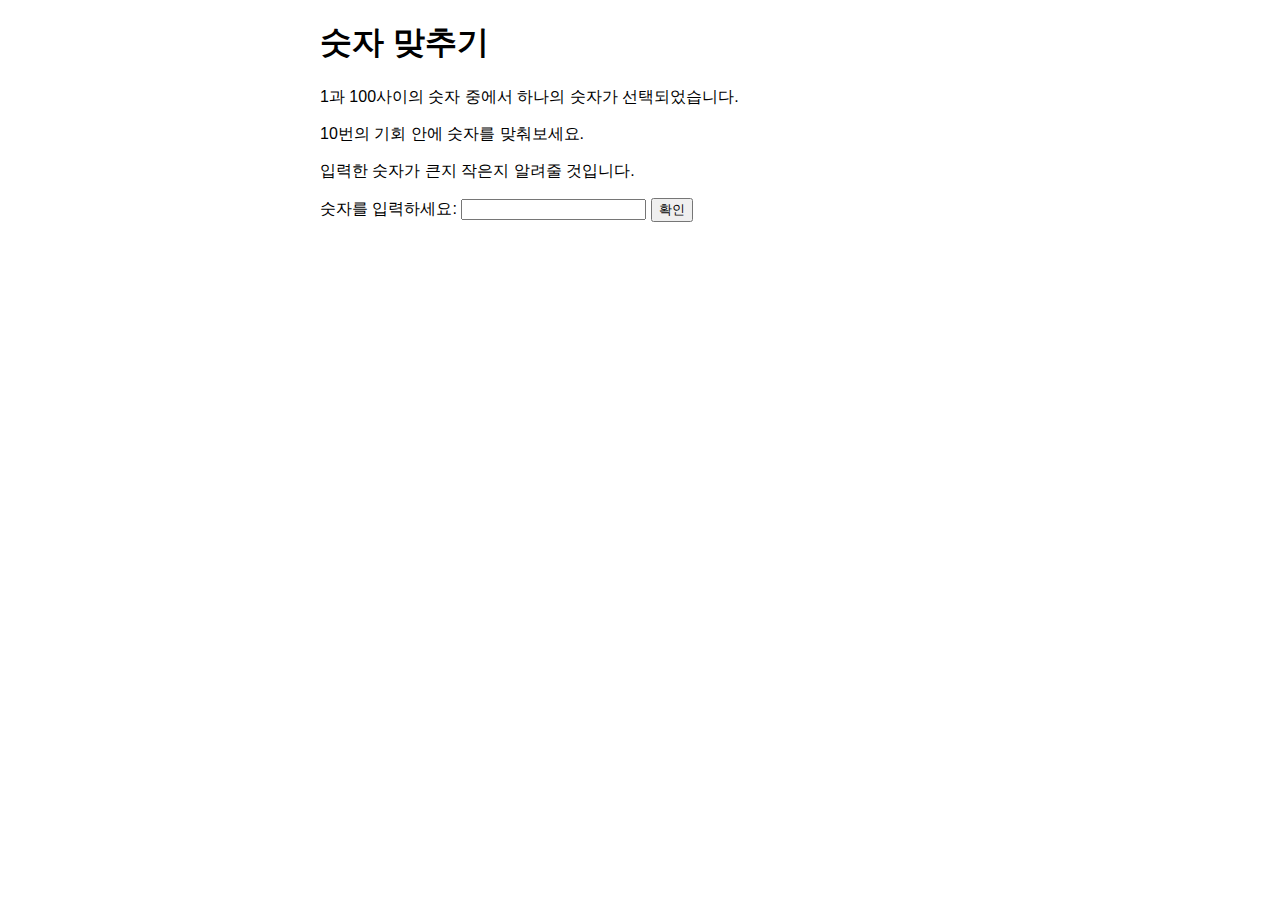
<file: index.html>
<!DOCTYPE html>
<html>
  <head>
    <meta charset="utf-8">
    <title>숫자 맞추기</title>
    <link href="styles/style.css" rel="stylesheet" type="text/css">
  </head>

  <body>
    <h1>숫자 맞추기</h1>

    <p>1과 100사이의 숫자 중에서 하나의 숫자가 선택되었습니다.</p>
    <p>10번의 기회 안에 숫자를 맞춰보세요.</p>
    <p>입력한 숫자가 큰지 작은지 알려줄 것입니다.</p>

    <div class="form">
      <label for="guessField">숫자를 입력하세요: </label>
      <input type="text" id="guessField" class="guessField">
      <input type="submit" value="확인" class="guessSubmit">
    </div>

    <div class="resultParas">
      <p class="guesses"></p>
      <p class="lastResult"></p>
      <p class="lowOrHi"></p>
    </div>

    <script src="scripts/script.js"></script>
  </body>
</html
</file>
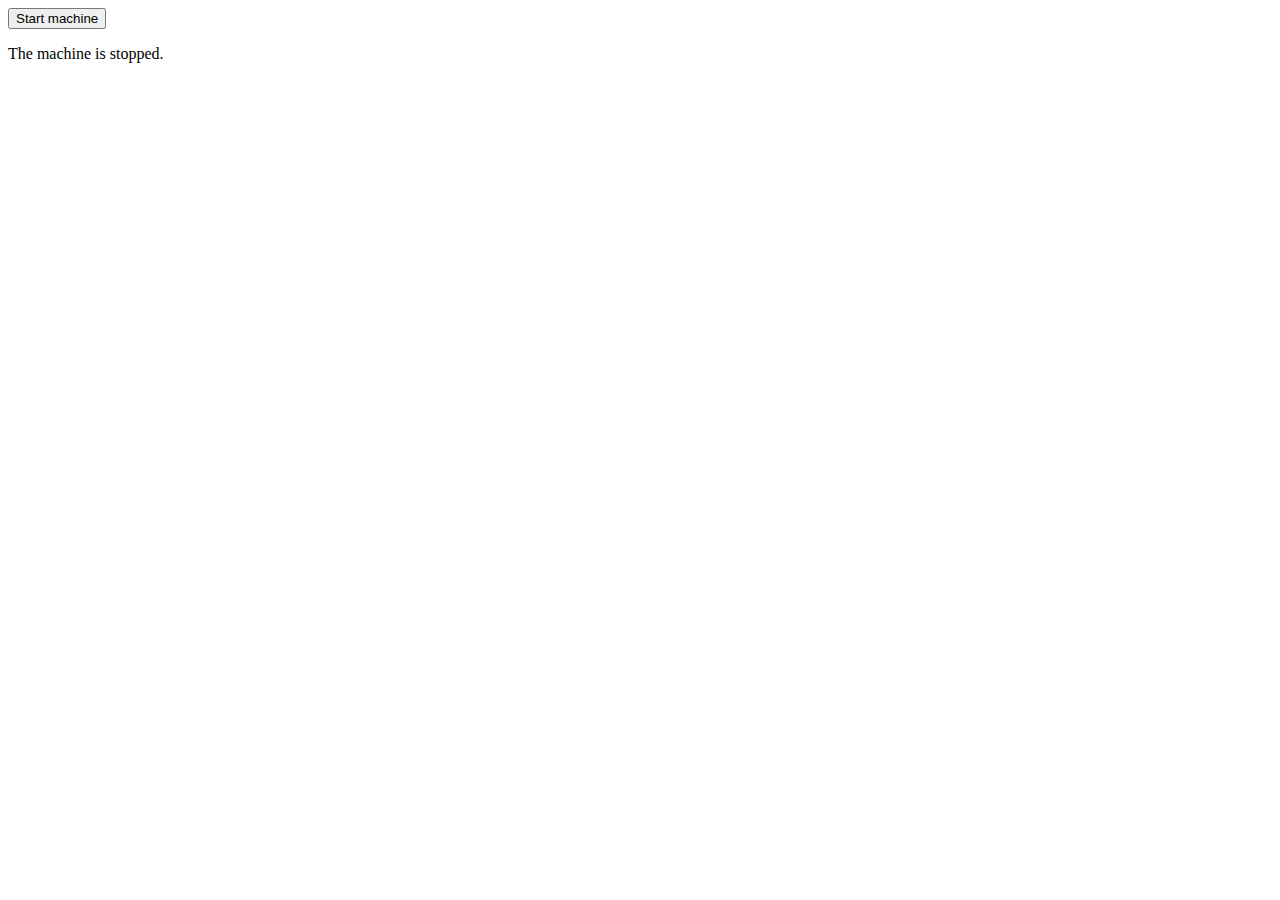
<file: example1.html>
<!DOCTYPE html>
<html lang="ko">

<head>
    <meta charset="UTF-8">
    <meta name="viewport" content="width=device-width, initial-scale=1.0">
    <title>What is a comparison operator?</title>
</head>

<body>
    <button>Start machine</button>
    <p>The machine is stopped.</p>

    <script>
        var btn = document.querySelector('button');
        var txt = document.querySelector('p');

        btn.addEventListener('click', updateBtn);

        function updateBtn() {
            if (btn.textContent === 'Start machine') {
                btn.textContent = 'Stop machine';
                txt.textContent = 'The machine has started!';
            } else {
                btn.textContent = 'Start machine';
                txt.textContent = 'The machine is stopped';
            }
        }
    </script>
</body>

</html>
</file>
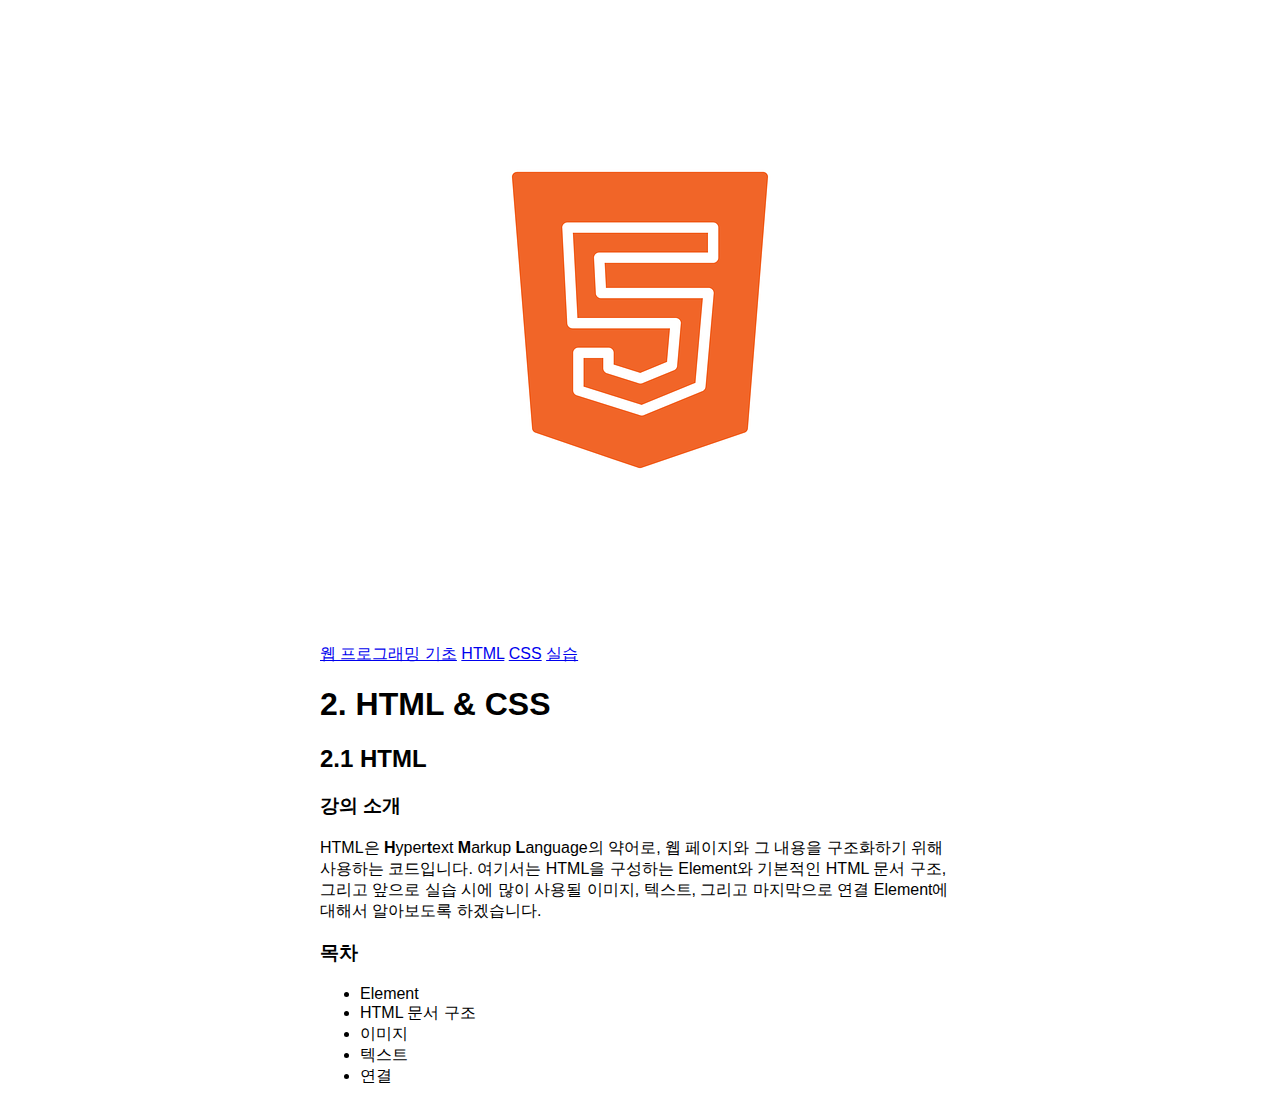
<file: lecture-2-1.html>
<!DOCTYPE html>
<html lang="ko">

<head>
    <meta charset="UTF-8">
    <meta name="viewport" content="width=device-width, initial-scale=1.0">
    <title>웹 프로그래밍 기초</title>
    <link rel="stylesheet" href="styles/style.css" type="text/css">
    <link rel="preconnect" href="https://fonts.gstatic.com">
    <link href="https://fonts.googleapis.com/css2?family=Noto+Sans+KR&display=swap" rel="stylesheet">
</head>

<body>
    <div class="nav">
        <img class="logo" src="images/html5.png" alt="HTML5">
        <a class="title" href="index.html">웹 프로그래밍 기초</a>
        <a class="nav-item active" href="lecture-2-1.html">HTML</a>
        <a class="nav-item" href="lecture-2-2.html">CSS</a>
        <a class="nav-item" href="lecture-2-3.html">실습</a>
    </div>
    <div class="content">
        <h1>2. HTML & CSS</h1>

        <h2>2.1 HTML</h2>

        <h3>강의 소개</h3>
        <p>
            HTML은 <strong>H</strong>yper<strong>t</strong>ext <strong>M</strong>arkup <strong>L</strong>anguage의 약어로,
            웹 페이지와 그 내용을 구조화하기 위해 사용하는 코드입니다.
            여기서는 HTML을 구성하는 Element와 기본적인 HTML 문서 구조, 그리고 앞으로 실습 시에 많이 사용될 이미지, 텍스트, 그리고 마지막으로 연결 Element에 대해서 알아보도록
            하겠습니다.
        </p>

        <h3>목차</h3>
        <ul>
            <li>Element</li>
            <li>HTML 문서 구조</li>
            <li>이미지</li>
            <li>텍스트</li>
            <li>연결</li>
        </ul>
    </div>
</body>

</html>
</file>
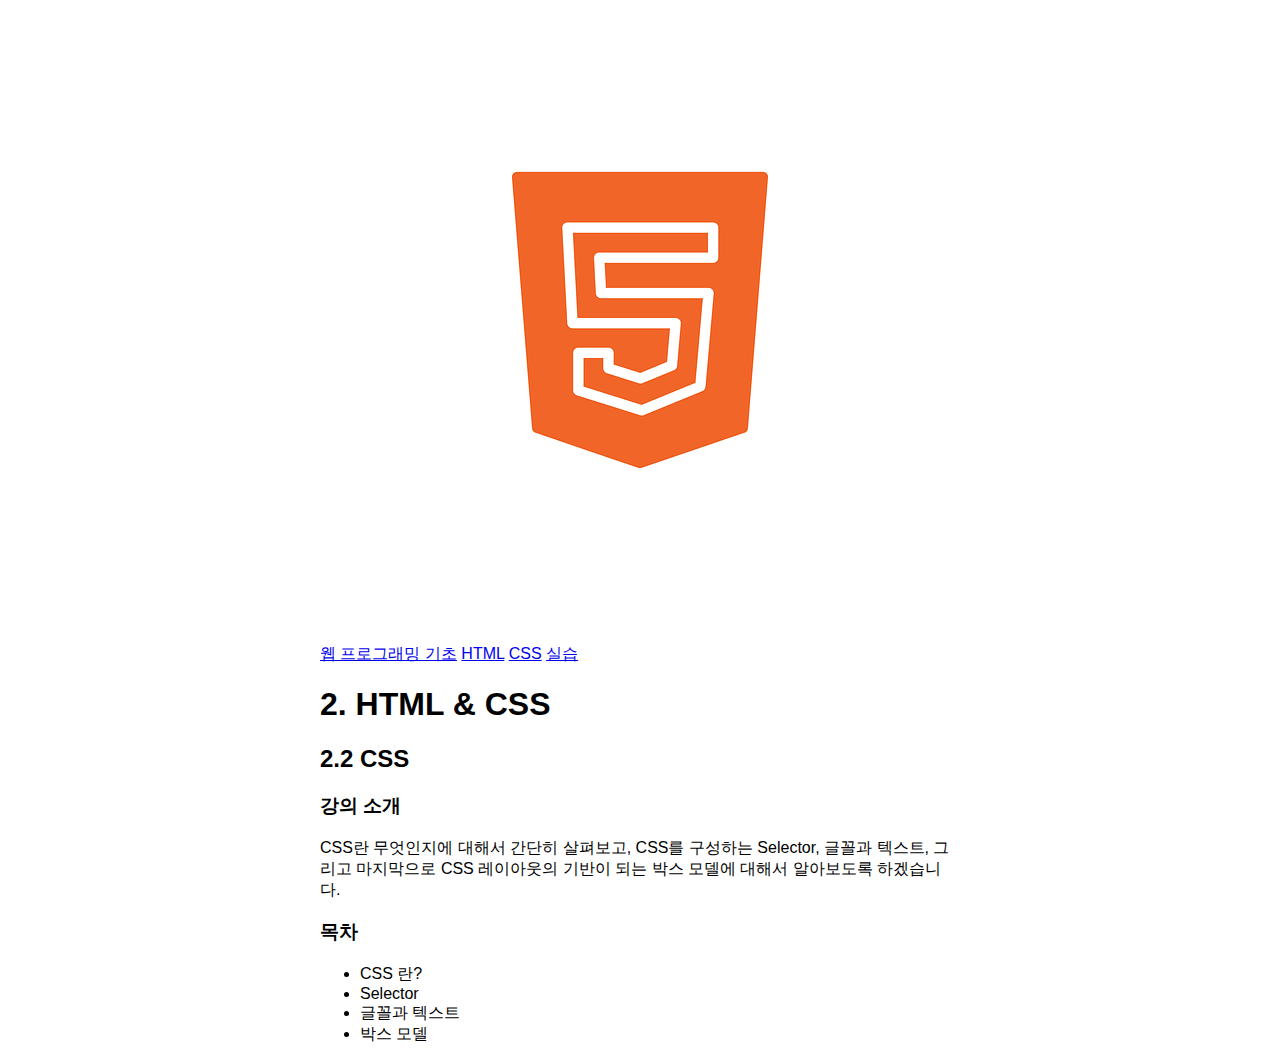
<file: lecture-2-2.html>
<!DOCTYPE html>
<html lang="ko">

<head>
    <meta charset="UTF-8">
    <meta name="viewport" content="width=device-width, initial-scale=1.0">
    <title>웹 프로그래밍 기초</title>
    <link rel="stylesheet" href="styles/style.css" type="text/css">
    <link rel="preconnect" href="https://fonts.gstatic.com">
    <link href="https://fonts.googleapis.com/css2?family=Noto+Sans+KR&display=swap" rel="stylesheet">
</head>

<body>
    <div class="nav">
        <img class="logo" src="images/html5.png" alt="HTML5">
        <a class="title" href="index.html">웹 프로그래밍 기초</a>
        <a class="nav-item" href="lecture-2-1.html">HTML</a>
        <a class="nav-item active" href="lecture-2-2.html">CSS</a>
        <a class="nav-item" href="lecture-2-3.html">실습</a>
    </div>
    <div class="content">
        <h1>2. HTML & CSS</h1>

        <h2>2.2 CSS</h2>

        <h3>강의 소개</h3>
        <p>
            CSS란 무엇인지에 대해서 간단히 살펴보고,
            CSS를 구성하는 Selector, 글꼴과 텍스트, 그리고 마지막으로 CSS 레이아웃의 기반이 되는 박스 모델에 대해서 알아보도록 하겠습니다.
        </p>

        <h3>목차</h3>
        <ul>
            <li>CSS 란?</li>
            <li>Selector</li>
            <li>글꼴과 텍스트</li>
            <li>박스 모델</li>
        </ul>
    </div>
</body>

</html>
</file>
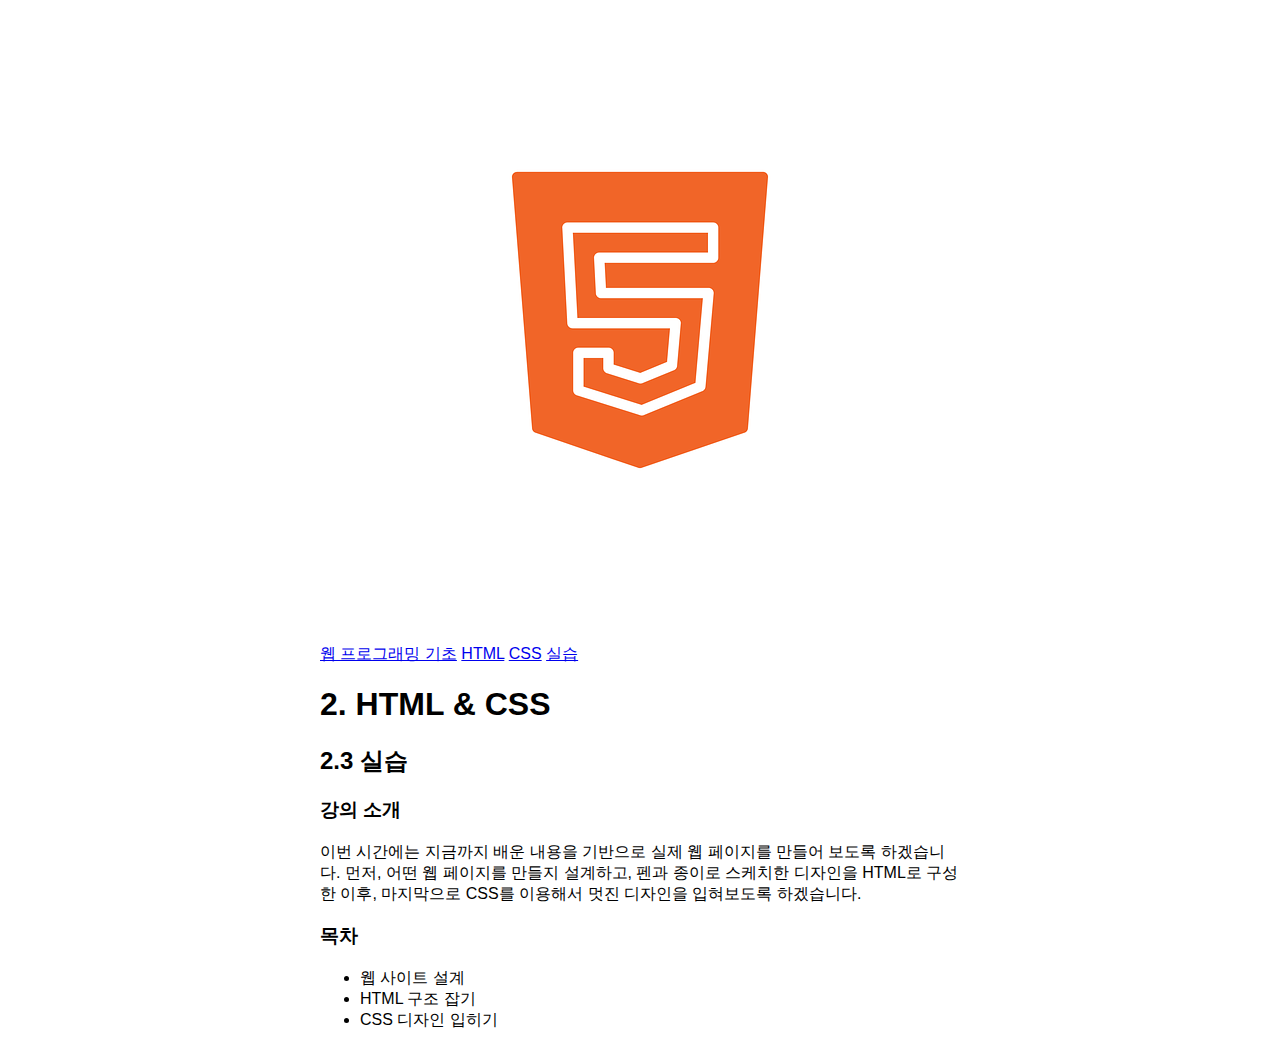
<file: lecture-2-3.html>
<!DOCTYPE html>
<html lang="ko">

<head>
    <meta charset="UTF-8">
    <meta name="viewport" content="width=device-width, initial-scale=1.0">
    <title>웹 프로그래밍 기초</title>
    <link rel="stylesheet" href="styles/style.css" type="text/css">
    <link rel="preconnect" href="https://fonts.gstatic.com">
    <link href="https://fonts.googleapis.com/css2?family=Noto+Sans+KR&display=swap" rel="stylesheet">
</head>

<body>
    <div class="nav">
        <img class="logo" src="images/html5.png" alt="HTML5">
        <a class="title" href="index.html">웹 프로그래밍 기초</a>
        <a class="nav-item" href="lecture-2-1.html">HTML</a>
        <a class="nav-item" href="lecture-2-2.html">CSS</a>
        <a class="nav-item active" href="lecture-2-3.html">실습</a>
    </div>
    <div class="content">
        <h1>2. HTML & CSS</h1>

        <h2>2.3 실습</h2>

        <h3>강의 소개</h3>
        <p>
            이번 시간에는 지금까지 배운 내용을 기반으로 실제 웹 페이지를 만들어 보도록 하겠습니다.
            먼저, 어떤 웹 페이지를 만들지 설계하고, 펜과 종이로 스케치한 디자인을 HTML로 구성한 이후, 마지막으로 CSS를 이용해서 멋진 디자인을 입혀보도록 하겠습니다.
        </p>

        <h3>목차</h3>
        <ul>
            <li>웹 사이트 설계</li>
            <li>HTML 구조 잡기</li>
            <li>CSS 디자인 입히기</li>
        </ul>
    </div>
</body>

</html>
</file>
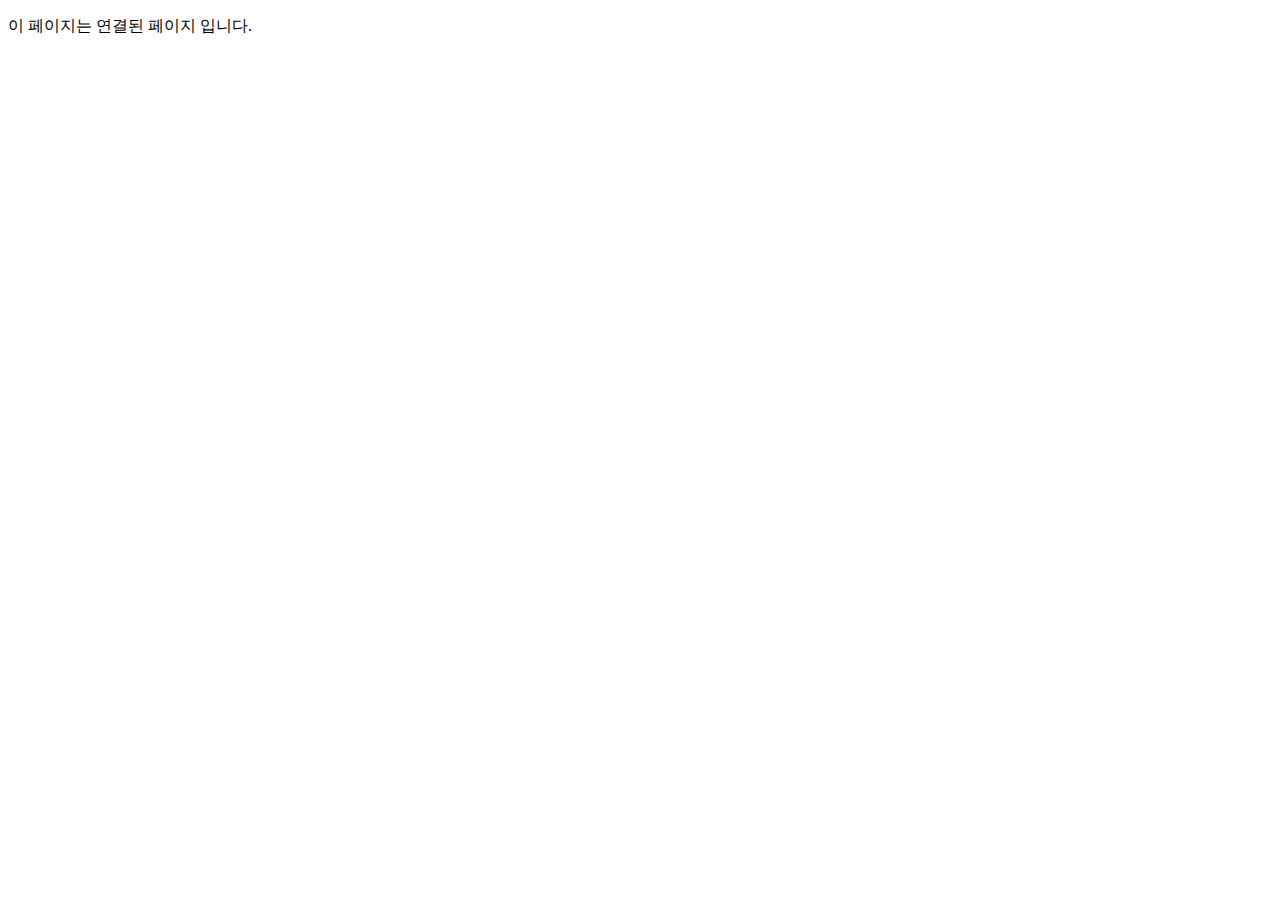
<file: link-page.html>
<!DOCTYPE html>
<html lang="ko">

<head>
    <meta charset="UTF-8">
    <meta name="viewport" content="width=device-width, initial-scale=1.0">
    <title>Hello, Web World</title>
</head>

<body>
    <p>이 페이지는 연결된 페이지 입니다.</p>
</body>

</html>
</file>
<file: styles/style.css>
html {
  font-family: sans-serif;
}

body {
  width: 50%;
  max-width: 800px;
  min-width: 480px;
  margin: 0 auto;
}

.lastResult {
  color: white;
  padding: 3px;
}
</file>
